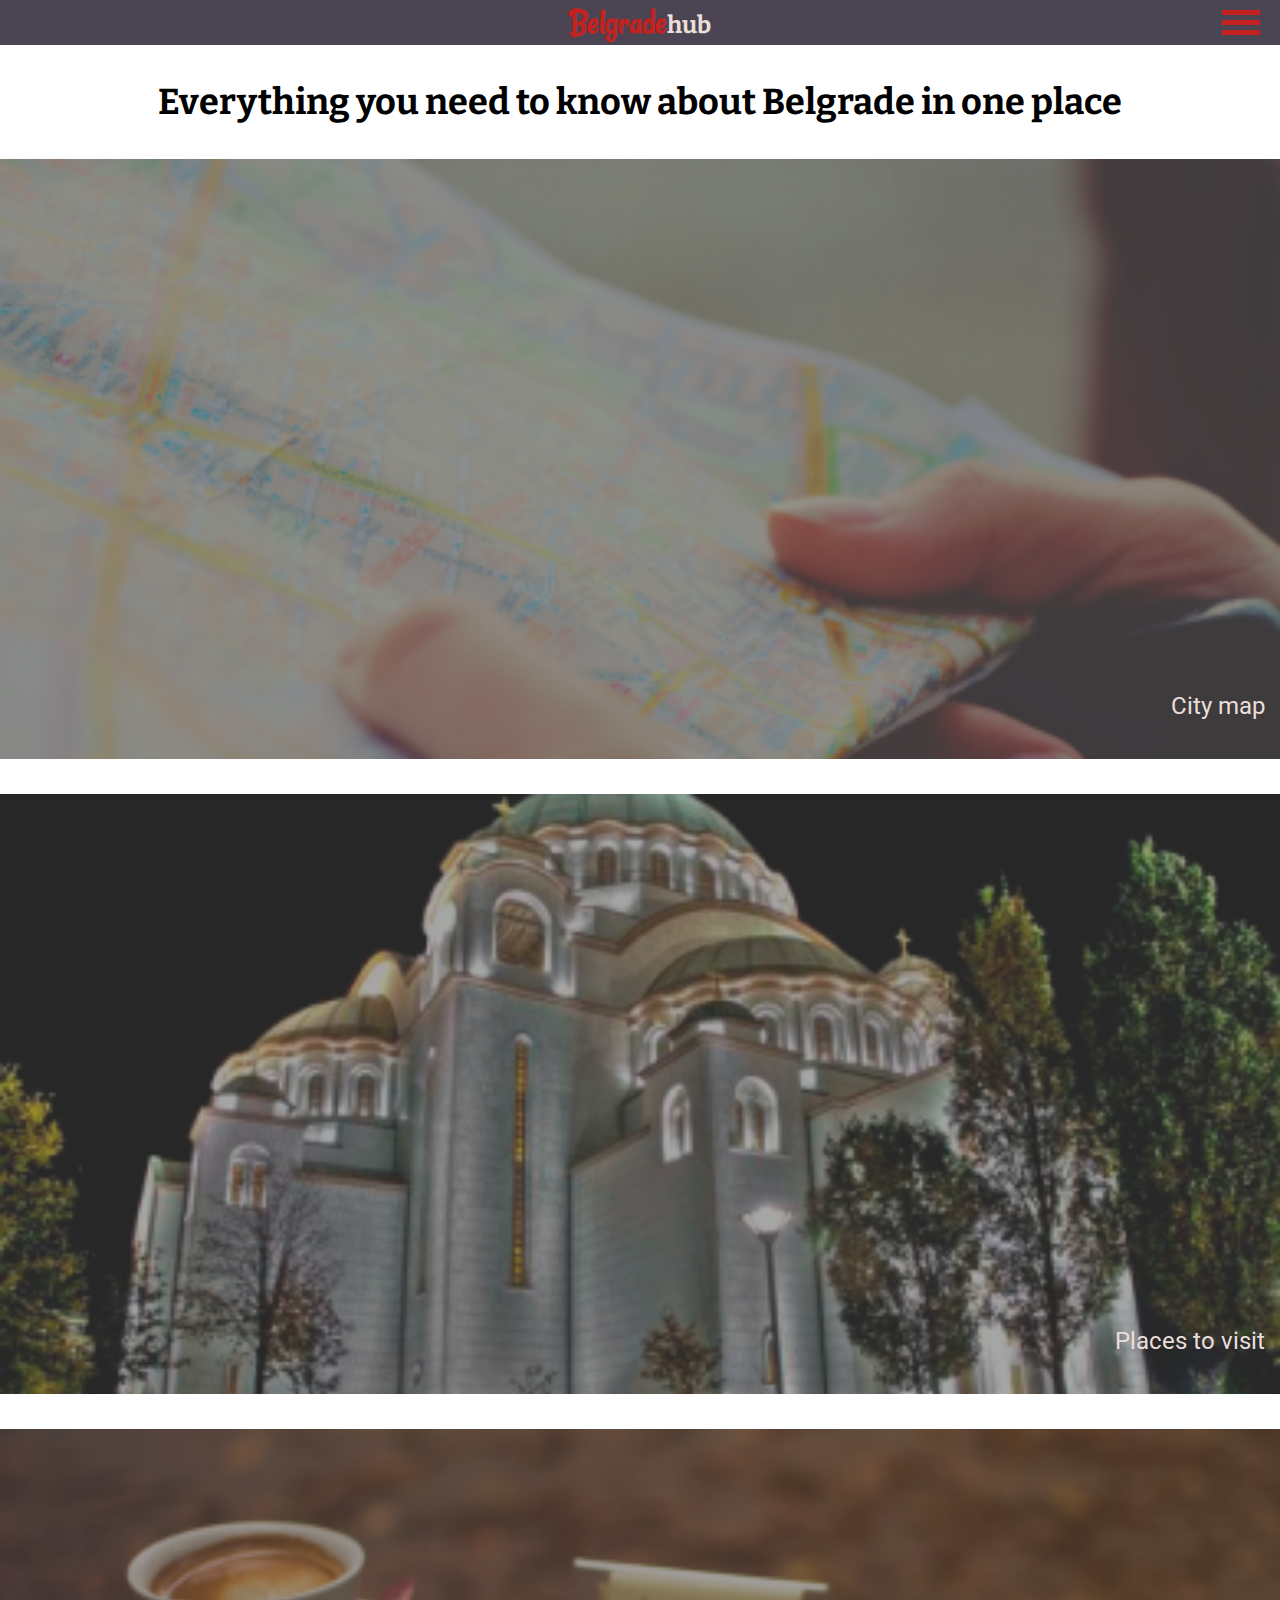
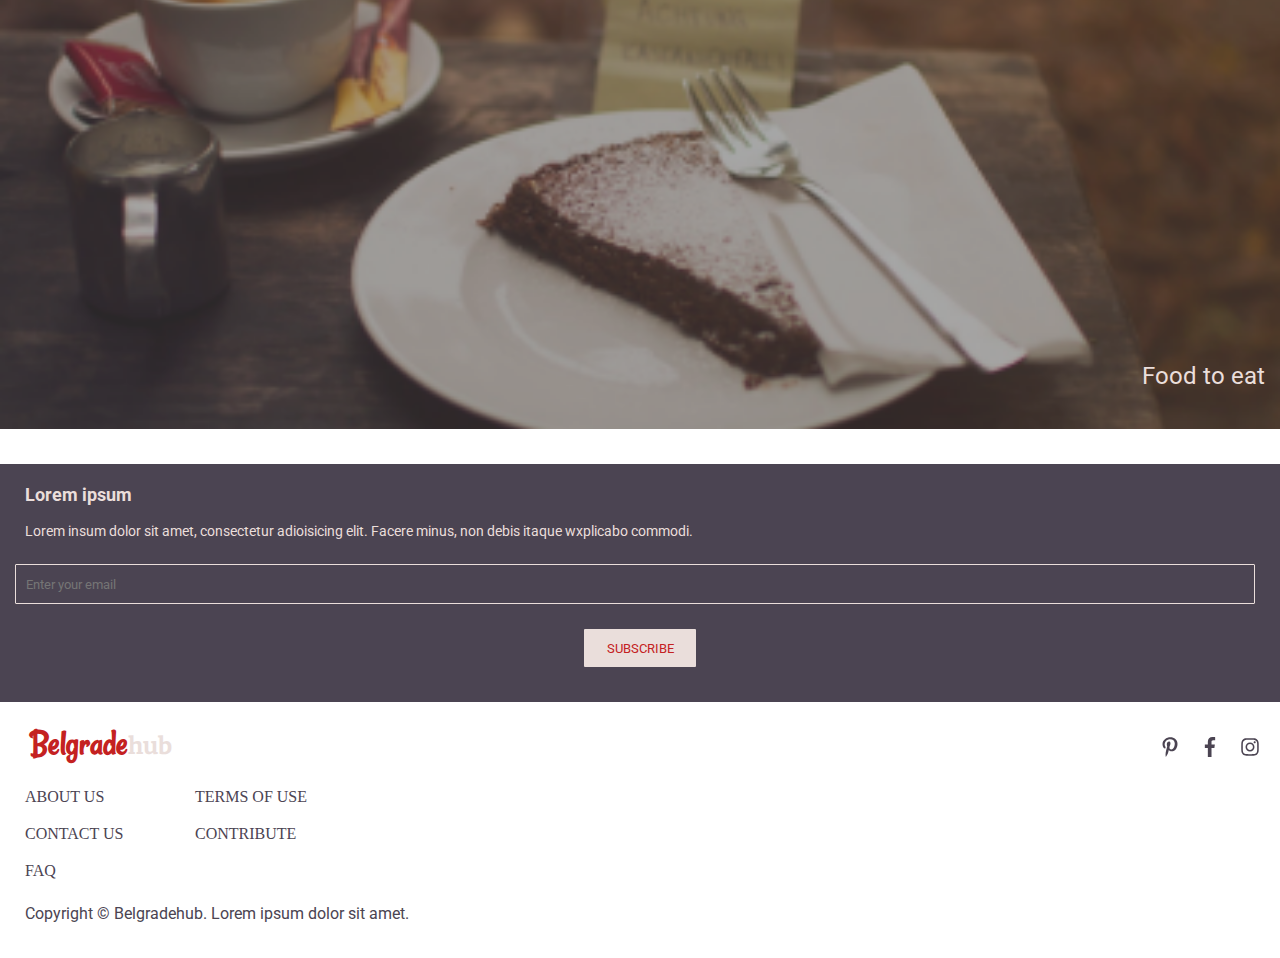
<file: index.html>
<!DOCTYPE html>
<html>
<head>
	<title>Belgradehub</title>
	<link rel="shortcut icon" href="img/favicon.ico" type="image/x-icon">
	<link rel="icon" href="img/favicon.ico" type="image/x-icon"> 
	<link href="https://fonts.googleapis.com/css?family=Bitter:400i|Rancho|Roboto" rel="stylesheet">
	<link rel="stylesheet" type="text/css" href="css/style.css">
	<meta name="viewport" content="width=device-width, initial-scale=1.0">
	<script src="http://code.jquery.com/jquery-3.3.1.js" integrity="sha256-2Kok7MbOyxpgUVvAk/HJ2jigOSYS2auK4Pfzbm7uH60=" crossorigin="anonymous"></script>
</head>
<body>

	<!-- navigation -->

	<nav>
		<div>
			<h1 id="logo">
				<a href="index.html">
					<span>Belgrade</span><span>hub</span>
				</a>
			</h1>
			<div id="menu-open" onclick="openMenu(this)">
				<div class="line" id="line1"></div>
				<div class="line" id="line2"></div>
				<div class="line" id="line3"></div>
			</div>
		</div>
	</nav>

	<!-- menu -->

	<div class="full-container" id="menu">
		<div class="container">
			<div class="search">
				<input type="text">
				<img src="img/search.svg">
			</div>
			<a href="">City map</a>
			<a href="">Places to visit</a>
			<a href="">Food to eat</a>
			<a href="">List of places</a>
			<a href="">Weather</a>
			<a href="">Taxi</a>
			<a href="">City legends</a>
			<a href="">FAQ</a>
			<a href="">Extra</a>
			<a href="">Emergency</a>
		</div>
	</div>

	<!-- main -->

	<div class="full-container" id="extra">
		<div class="container">	
			<h2>Everything you need to know about Belgrade in one place</h2>
		</div>
	</div>

	<a href="" class="picture-link" id="city-map-link">
		<div class="full-container">
			<div class="container">
				<p>City map</p>
			</div>
		</div>
	</a>

	<a class="picture-link" id="visit-places-link">
		<div class="full-container">
			<div class="container">
				<p>Places to visit</p>
			</div>
		</div>
	</a>
	
	<a class="picture-link" id="eat-food-link">
		<div class="full-container">
			<div class="container">
				<p>Food to eat</p>
			</div>
		</div>	
	</a>
	

	<!-- subscription -->

	<div class="full-container" id="subscription">
		<div class="container">
			<h3>Lorem ipsum</h3>
			<p>Lorem insum dolor sit amet, consectetur adioisicing elit. Facere minus, non debis itaque wxplicabo commodi.</p>
			<form>
				<input type="email" placeholder="Enter your email" required>
				<input type="submit" value="SUBSCRIBE">
			</form>
		</div>
	</div>

	<!-- footer -->

	<footer>

		<h1 id="logo-footer">
			<span>Belgrade</span><span>hub</span>
		</h1>

		<div id="social">

			<!-- pinterest -->
			<span class="pinterest">
				<a href="#">
					<svg xmlns="http://www.w3.org/2000/svg" viewBox="0 0 384 512"><path d="M204 6.5C101.4 6.5 0 74.9 0 185.6 0 256 39.6 296 63.6 296c9.9 0 15.6-27.6 15.6-35.4 0-9.3-23.7-29.1-23.7-67.8 0-80.4 61.2-137.4 140.4-137.4 68.1 0 118.5 38.7 118.5 109.8 0 53.1-21.3 152.7-90.3 152.7-24.9 0-46.2-18-46.2-43.8 0-37.8 26.4-74.4 26.4-113.4 0-66.2-93.9-54.2-93.9 25.8 0 16.8 2.1 35.4 9.6 50.7-13.8 59.4-42 147.9-42 209.1 0 18.9 2.7 37.5 4.5 56.4 3.4 3.8 1.7 3.4 6.9 1.5 50.4-69 48.6-82.5 71.4-172.8 12.3 23.4 44.1 36 69.3 36 106.2 0 153.9-103.5 153.9-196.8C384 71.3 298.2 6.5 204 6.5z"/></svg>
				</a>
			</span>

			<!-- facebook -->
			<span class="facebook">
				<a href="#">
					<svg xmlns="http://www.w3.org/2000/svg" viewBox="0 0 264 512"><path d="M76.7 512V283H0v-91h76.7v-71.7C76.7 42.4 124.3 0 193.8 0c33.3 0 61.9 2.5 70.2 3.6V85h-48.2c-37.8 0-45.1 18-45.1 44.3V192H256l-11.7 91h-73.6v229"/></svg>
				</a>
				
			</span>

			<!-- instagram -->
			<span class="instagram">
				<a href="#">
					<svg xmlns="http://www.w3.org/2000/svg" viewBox="0 0 448 512"><path d="M224.1 141c-63.6 0-114.9 51.3-114.9 114.9s51.3 114.9 114.9 114.9S339 319.5 339 255.9 287.7 141 224.1 141zm0 189.6c-41.1 0-74.7-33.5-74.7-74.7s33.5-74.7 74.7-74.7 74.7 33.5 74.7 74.7-33.6 74.7-74.7 74.7zm146.4-194.3c0 14.9-12 26.8-26.8 26.8-14.9 0-26.8-12-26.8-26.8s12-26.8 26.8-26.8 26.8 12 26.8 26.8zm76.1 27.2c-1.7-35.9-9.9-67.7-36.2-93.9-26.2-26.2-58-34.4-93.9-36.2-37-2.1-147.9-2.1-184.9 0-35.8 1.7-67.6 9.9-93.9 36.1s-34.4 58-36.2 93.9c-2.1 37-2.1 147.9 0 184.9 1.7 35.9 9.9 67.7 36.2 93.9s58 34.4 93.9 36.2c37 2.1 147.9 2.1 184.9 0 35.9-1.7 67.7-9.9 93.9-36.2 26.2-26.2 34.4-58 36.2-93.9 2.1-37 2.1-147.8 0-184.8zM398.8 388c-7.8 19.6-22.9 34.7-42.6 42.6-29.5 11.7-99.5 9-132.1 9s-102.7 2.6-132.1-9c-19.6-7.8-34.7-22.9-42.6-42.6-11.7-29.5-9-99.5-9-132.1s-2.6-102.7 9-132.1c7.8-19.6 22.9-34.7 42.6-42.6 29.5-11.7 99.5-9 132.1-9s102.7-2.6 132.1 9c19.6 7.8 34.7 22.9 42.6 42.6 11.7 29.5 9 99.5 9 132.1s2.7 102.7-9 132.1z"/></svg>
				</a>
				
			</span>
		</div>
		

		<div id="options-next">
			<a href="">about us</a>
			<a href="">terms of use</a>
			<a href="">contact us</a>
			<a href="">contribute</a>
			<a href="">faq</a>	
		</div>
		
		<p id="copyright">Copyright &copy; Belgradehub. Lorem ipsum dolor sit amet.</p>
	</footer>

	<script src="js/main.js"></script>

</body>
</html>
</file>
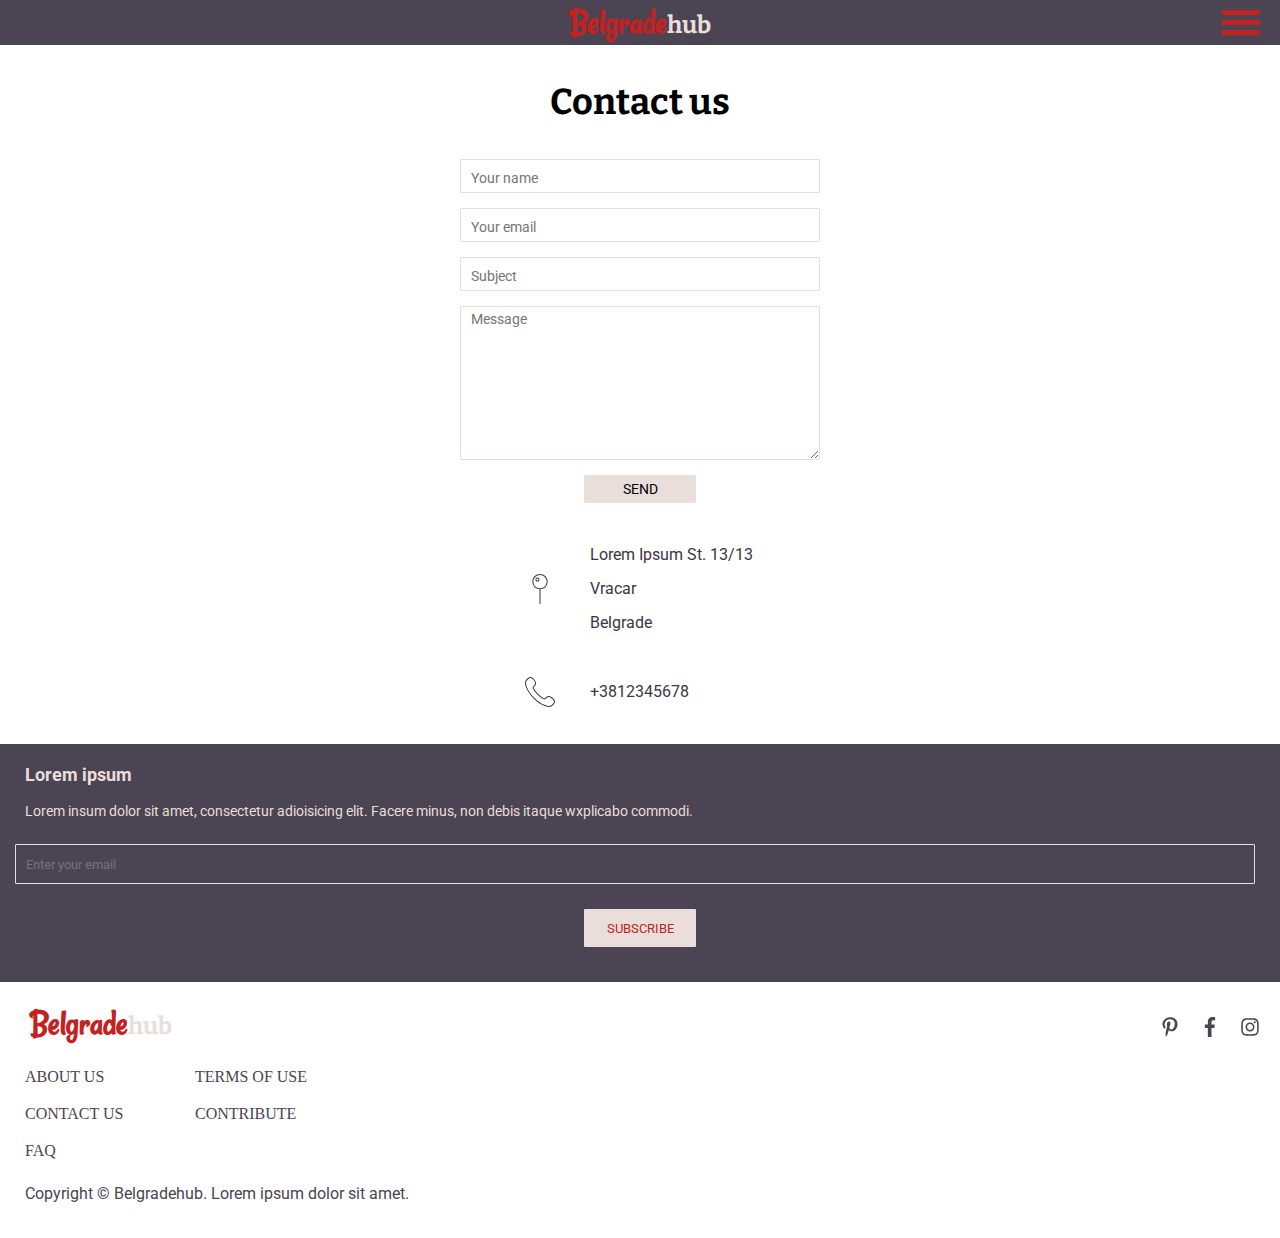
<file: contact.html>
<!DOCTYPE html>
<html>
<head>
	<title>Contact us | Belgradehub</title>
	<link rel="shortcut icon" href="img/favicon.ico" type="image/x-icon">
	<link rel="icon" href="img/favicon.ico" type="image/x-icon">
	<link href="https://fonts.googleapis.com/css?family=Bitter:400i|Rancho|Roboto" rel="stylesheet">
	<link rel="stylesheet" type="text/css" href="css/style.css">
	<meta name="viewport" content="width=device-width, initial-scale=1.0">
	<script src="http://code.jquery.com/jquery-3.3.1.js" integrity="sha256-2Kok7MbOyxpgUVvAk/HJ2jigOSYS2auK4Pfzbm7uH60=" crossorigin="anonymous"></script>
</head>
<body>

	<!-- navigation -->

	<nav>
		<div>
			<h1 id="logo">
				<a href="index.html">
					<span>Belgrade</span><span>hub</span>
				</a>
			</h1>
			<div id="menu-open" onclick="openMenu(this)">
				<div class="line" id="line1"></div>
				<div class="line" id="line2"></div>
				<div class="line" id="line3"></div>
			</div>
		</div>
	</nav>

	<!-- menu -->

	<div class="full-container" id="menu">
		<div class="container">
			<div class="search">
				<input type="text">
				<img src="img/search.svg">
			</div>
			<a href="">City map</a>
			<a href="">Places to visit</a>
			<a href="">Food to eat</a>
			<a href="">List of places</a>
			<a href="">Weather</a>
			<a href="">Taxi</a>
			<a href="">City legends</a>
			<a href="">FAQ</a>
			<a href="">Extra</a>
			<a href="">Emergency</a>
		</div>
	</div>

	<!-- contact -->

	<div class="full-container" id="extra">
		<div class="container">	
			<h2>Contact us</h2>
		</div>
	</div>

	<form id="letter" novalidate>
		<input type="text" placeholder="Your name">
		<input type="email" placeholder="Your email">
		<input type="text" placeholder="Subject">
		<textarea form="letter" placeholder="Message"></textarea>
		<input type="submit" value="SEND">
	</form>

	<div class="contact">
		<img src="img/location.svg">
		<p><span>Lorem Ipsum St. 13/13</span><span>Vracar</span><span>Belgrade</span></p>
	</div>
	<div class="contact">
		<img src="img/phone.svg">
		<p>+3812345678</p>
	</div>

	<!-- subscription -->

	<div class="full-container" id="subscription">
		<div class="container">
			<h3>Lorem ipsum</h3>
			<p>Lorem insum dolor sit amet, consectetur adioisicing elit. Facere minus, non debis itaque wxplicabo commodi.</p>
			<form>
				<input type="email" placeholder="Enter your email" required>
				<input type="submit" value="SUBSCRIBE">
			</form>
		</div>
	</div>

	<!-- footer -->

	<footer>

		<h1 id="logo-footer">
			<span>Belgrade</span><span>hub</span>
		</h1>

		<div id="social">

			<!-- pinterest -->
			<span class="pinterest">
				<a href="#">
					<svg xmlns="http://www.w3.org/2000/svg" viewBox="0 0 384 512"><path d="M204 6.5C101.4 6.5 0 74.9 0 185.6 0 256 39.6 296 63.6 296c9.9 0 15.6-27.6 15.6-35.4 0-9.3-23.7-29.1-23.7-67.8 0-80.4 61.2-137.4 140.4-137.4 68.1 0 118.5 38.7 118.5 109.8 0 53.1-21.3 152.7-90.3 152.7-24.9 0-46.2-18-46.2-43.8 0-37.8 26.4-74.4 26.4-113.4 0-66.2-93.9-54.2-93.9 25.8 0 16.8 2.1 35.4 9.6 50.7-13.8 59.4-42 147.9-42 209.1 0 18.9 2.7 37.5 4.5 56.4 3.4 3.8 1.7 3.4 6.9 1.5 50.4-69 48.6-82.5 71.4-172.8 12.3 23.4 44.1 36 69.3 36 106.2 0 153.9-103.5 153.9-196.8C384 71.3 298.2 6.5 204 6.5z"/></svg>
				</a>
			</span>

			<!-- facebook -->
			<span class="facebook">
				<a href="#">
					<svg xmlns="http://www.w3.org/2000/svg" viewBox="0 0 264 512"><path d="M76.7 512V283H0v-91h76.7v-71.7C76.7 42.4 124.3 0 193.8 0c33.3 0 61.9 2.5 70.2 3.6V85h-48.2c-37.8 0-45.1 18-45.1 44.3V192H256l-11.7 91h-73.6v229"/></svg>
				</a>
				
			</span>

			<!-- instagram -->
			<span class="instagram">
				<a href="#">
					<svg xmlns="http://www.w3.org/2000/svg" viewBox="0 0 448 512"><path d="M224.1 141c-63.6 0-114.9 51.3-114.9 114.9s51.3 114.9 114.9 114.9S339 319.5 339 255.9 287.7 141 224.1 141zm0 189.6c-41.1 0-74.7-33.5-74.7-74.7s33.5-74.7 74.7-74.7 74.7 33.5 74.7 74.7-33.6 74.7-74.7 74.7zm146.4-194.3c0 14.9-12 26.8-26.8 26.8-14.9 0-26.8-12-26.8-26.8s12-26.8 26.8-26.8 26.8 12 26.8 26.8zm76.1 27.2c-1.7-35.9-9.9-67.7-36.2-93.9-26.2-26.2-58-34.4-93.9-36.2-37-2.1-147.9-2.1-184.9 0-35.8 1.7-67.6 9.9-93.9 36.1s-34.4 58-36.2 93.9c-2.1 37-2.1 147.9 0 184.9 1.7 35.9 9.9 67.7 36.2 93.9s58 34.4 93.9 36.2c37 2.1 147.9 2.1 184.9 0 35.9-1.7 67.7-9.9 93.9-36.2 26.2-26.2 34.4-58 36.2-93.9 2.1-37 2.1-147.8 0-184.8zM398.8 388c-7.8 19.6-22.9 34.7-42.6 42.6-29.5 11.7-99.5 9-132.1 9s-102.7 2.6-132.1-9c-19.6-7.8-34.7-22.9-42.6-42.6-11.7-29.5-9-99.5-9-132.1s-2.6-102.7 9-132.1c7.8-19.6 22.9-34.7 42.6-42.6 29.5-11.7 99.5-9 132.1-9s102.7-2.6 132.1 9c19.6 7.8 34.7 22.9 42.6 42.6 11.7 29.5 9 99.5 9 132.1s2.7 102.7-9 132.1z"/></svg>
				</a>
				
			</span>
		</div>
		

		<div id="options-next">
			<a href="">about us</a>
			<a href="">terms of use</a>
			<a href="">contact us</a>
			<a href="">contribute</a>
			<a href="">faq</a>	
		</div>
		
		<p id="copyright">Copyright &copy; Belgradehub. Lorem ipsum dolor sit amet.</p>
	</footer>

	<script src="js/main.js"></script>

</body>
</html>
</file>
<file: css/style.css>
/* colors */
/* almond: #EADEDB */
/* red: #C42121 */
/* dark-violet: #4B4452 */
/* darker-violet: #3D3642 */
/* dark-grey: #4F4F4F */

/*
font-family: 'Roboto', sans-serif;
font-family: 'Bitter', serif;
font-family: 'Rancho', cursive;
*/


body {
	margin: 0;
	padding: 0;
}

a {
	text-decoration: none;
}

p, input, textarea {
	font-family: 'Roboto', sans-serif;
}

nav, .full-container, footer {
	width: 100%;
	height: auto;
}

input:focus, textarea:focus {
	outline: none;
}

/* navigation */

nav {
	top: 0;
	height: 45px;
	position: fixed;
	background-color: #4B4452;
	z-index: 1;	
}

h1 {
	display: inline-block;
}

#logo {
	line-height: 45px;
	margin: 0 0 0 calc(50vw - 71px);
}

h1 span:first-child {
	color: #C42121;
	font-family: 'Rancho', cursive;
	font-size: 36px;
}

h1 span:last-child {
	color: #EADEDB;
	font-family: 'Bitter', serif;
	font-size: 24px;
}

#menu-open {
	display: inline-block;
	float: right;
	margin-right: 20px;
	margin-top: 10px;
	cursor: pointer;
}

#menu-open .line {
	width: 38px;
	height: 5px;
	background-color: #C42121;
	display: block;
	margin-bottom: 5px;
	transition: 0.3s;
}

.menu-open #line1 {
	transform: rotate(-45deg) translate(-7px, 7px);
}

.menu-open #line2 {
	opacity: 0;
}

.menu-open #line3 {
	transform: rotate(45deg) translate(-7px, -7px);
}

/* menu */

#menu {
	display: none;
	position: absolute;
	width: 100vw;
	min-height: 100vh;
	background-color: white;
	border-bottom: 1px solid #3D3642;
	z-index: 0;
}

#menu .container {
	margin: 0 0 0 15px;
}

#menu .search {
	width: calc(100% - 30px);
	height: 38px;
	border: 1px solid #EADEDB;
	border-radius: 1px;
	margin: 35px 0 0 0;
}

#menu .search input {
	width: calc(100% - 55px);
	height: 36px;
	border: none;
}

#menu .search img {
	width: auto;
	height: 25px;
	padding: 7px;
	float: right;
}

#menu a {
	font-family: 'Bitter', serif;
	font-size: 24px;
	color: #4B4452;
	margin-top: 35px;
	text-align: center;
	display: block;
}

#menu a:last-of-type {
	margin-bottom: 35px;
}

/* main */

#extra, #gallery {
	margin-top: 45px;
}

h2 {
	font-family: 'Bitter', cursive;
	margin: 0px 15px;
	padding: 35px 0;
	font-size: 36px;
	text-align: center;
}

.picture-link {
	font-family: 'Roboto', sans-serif;
	color: #EADEDB;
}

a .full-container {
/*	background-color: #4F4F4F;*/
	height: 600px;
	position: relative;
	margin-bottom: 35px;
	z-index: -1;
}

a .full-container .container {
	width: auto;
	height: auto;
	position: absolute;
	right: 15px;
	bottom: 15px;
}

#city-map-link .full-container {
	background-image: url(../img/city-map.png);
	background-size: cover;
	background-repeat: no-repeat;
}

#visit-places-link .full-container {
	background-image: url(../img/visit.png);
	background-size: cover;
	background-repeat: no-repeat;
}

#eat-food-link .full-container {
	background-image: url(../img/food.png);
	background-size: cover;
	background-repeat: no-repeat;
}

a .full-container .container p {
	font-size: 24px;
}

	/* 
contact 
	*/

#letter {
	width: calc(100vw - 30px);
	margin: auto;
	display: flex;
    flex-direction: column;
    align-items: center;
}

#letter input, #letter textarea {
	border-radius: 1px;
	display: block;
	width: 348px;
	border: 1px solid #EADEDB;
	padding: 4px 0 0 10px;
	font-size: 14px;
	margin-bottom: 15px;
}

#letter input {
	height: 28px;
}

#letter input[type="submit"] {
	width: 112px;
	background-color: #EADEDB;
	padding: 0;
	margin-bottom: 0;
}

#letter textarea {
	height: 148px;
}

.contact {
	display: flex;
	margin: 35px calc(50vw - 175px);
	padding: 0 15px;
	align-items: center;
	width: 350px;
}

.contact img {
	height: 30px;
	width: auto;
	margin-left: 45px;
}

.contact img:first-of-type {
	/*margin-top: 25px;*/
}

.contact img:last-of-type {
	/*margin-top: 40px;*/
}

.contact p {
	display: inline-block;
	margin: 0 0 0 35px;
	color: #3D3642;
}

.contact p:last-of-type {
	line-height: 34px;
}

.contact p span {
	display: block;
}

	/*
	gallery
	*/

#slideshow, .picture {
	width: 90vw;
	height: 600px;
}

#slideshow {
	margin: 70px auto 35px auto;
	position: relative;
	overflow: hidden;
}

.picture {
	display: inline-block;
	position: absolute;
	transition: 0.6s ease-out;
	top: -2400px;
}

.picture img {
	margin-right: auto;
	margin-left: auto;
	display: block;
	height: 100%;
	width: auto;
}

	/* 
	subscription 
	*/

#subscription {
	background-color: #4B4452;
}

#subscription .container {
	width: calc(100% - 30px);
	margin: 0 15px;
	padding-bottom: 35px;
	color: #EADEDB;
}

#subscription .container h3 {
	font-family: 'Roboto', sans-serif;
	font-size: 18px;
	padding: 20px 0 0 10px;
}

#subscription .container p {
	font-size: 14px;
	text-indent: 10px;
	margin-bottom: 25px;
}

#subscription .container form input[type="email"] {
	background-color: transparent;
	color: #EADEDB;
	padding: 10px;
	width: calc(100% - 32px);
	height: 18px;
	margin-bottom: 25px;
	border-radius: 1px;
	border: 1px solid #EADEDB;
}

#subscription .container form input[type="submit"] {
	border: none;
	border-radius: 1px;
	color: #C42121;
	background-color: #EADEDB;
	width: 112px;
	height: 38px;
	text-transform: uppercase;
	display: block;
	margin: auto;
}

/* footer */

footer #logo-footer {
	margin-top: 20px;
	margin-left: 15px;
	padding-left: 15px;
}

#social {
	display: flex;
	justify-content: space-between;
	float: right;
	margin: 30px 15px 0 0;
	max-width: 150px;
	min-width: 110px;
}

#social span {
	/*width: 28px !important;
	height: 28px;
	border: 2px solid #4B4452;
	border-radius: 50%;*/
	/*margin-left: 30px;*/
}

#social span svg {
	width: 20px;
	height: 20px;
	padding: 5px;
	fill: #4B4452;
}

#options-next {
	padding: 0 25px; 
	position: relative;
	display: block;
	height: 116px;
}

#options-next a {
	text-transform: uppercase;
	width: 180px !important;
	color: #4B4452;
	position: absolute;
}

#options-next a:nth-child(even) {
	left: 195px;
}

#options-next a:nth-child(3), #options-next a:nth-child(4) {
	top: 37px;
}

#options-next a:nth-child(5) {
	top: 74px;
}

#copyright {
	display: block;
	color: #4B4452;
	text-indent: 10px;
	margin: 0 15px 35px 15px;
}
</file>
